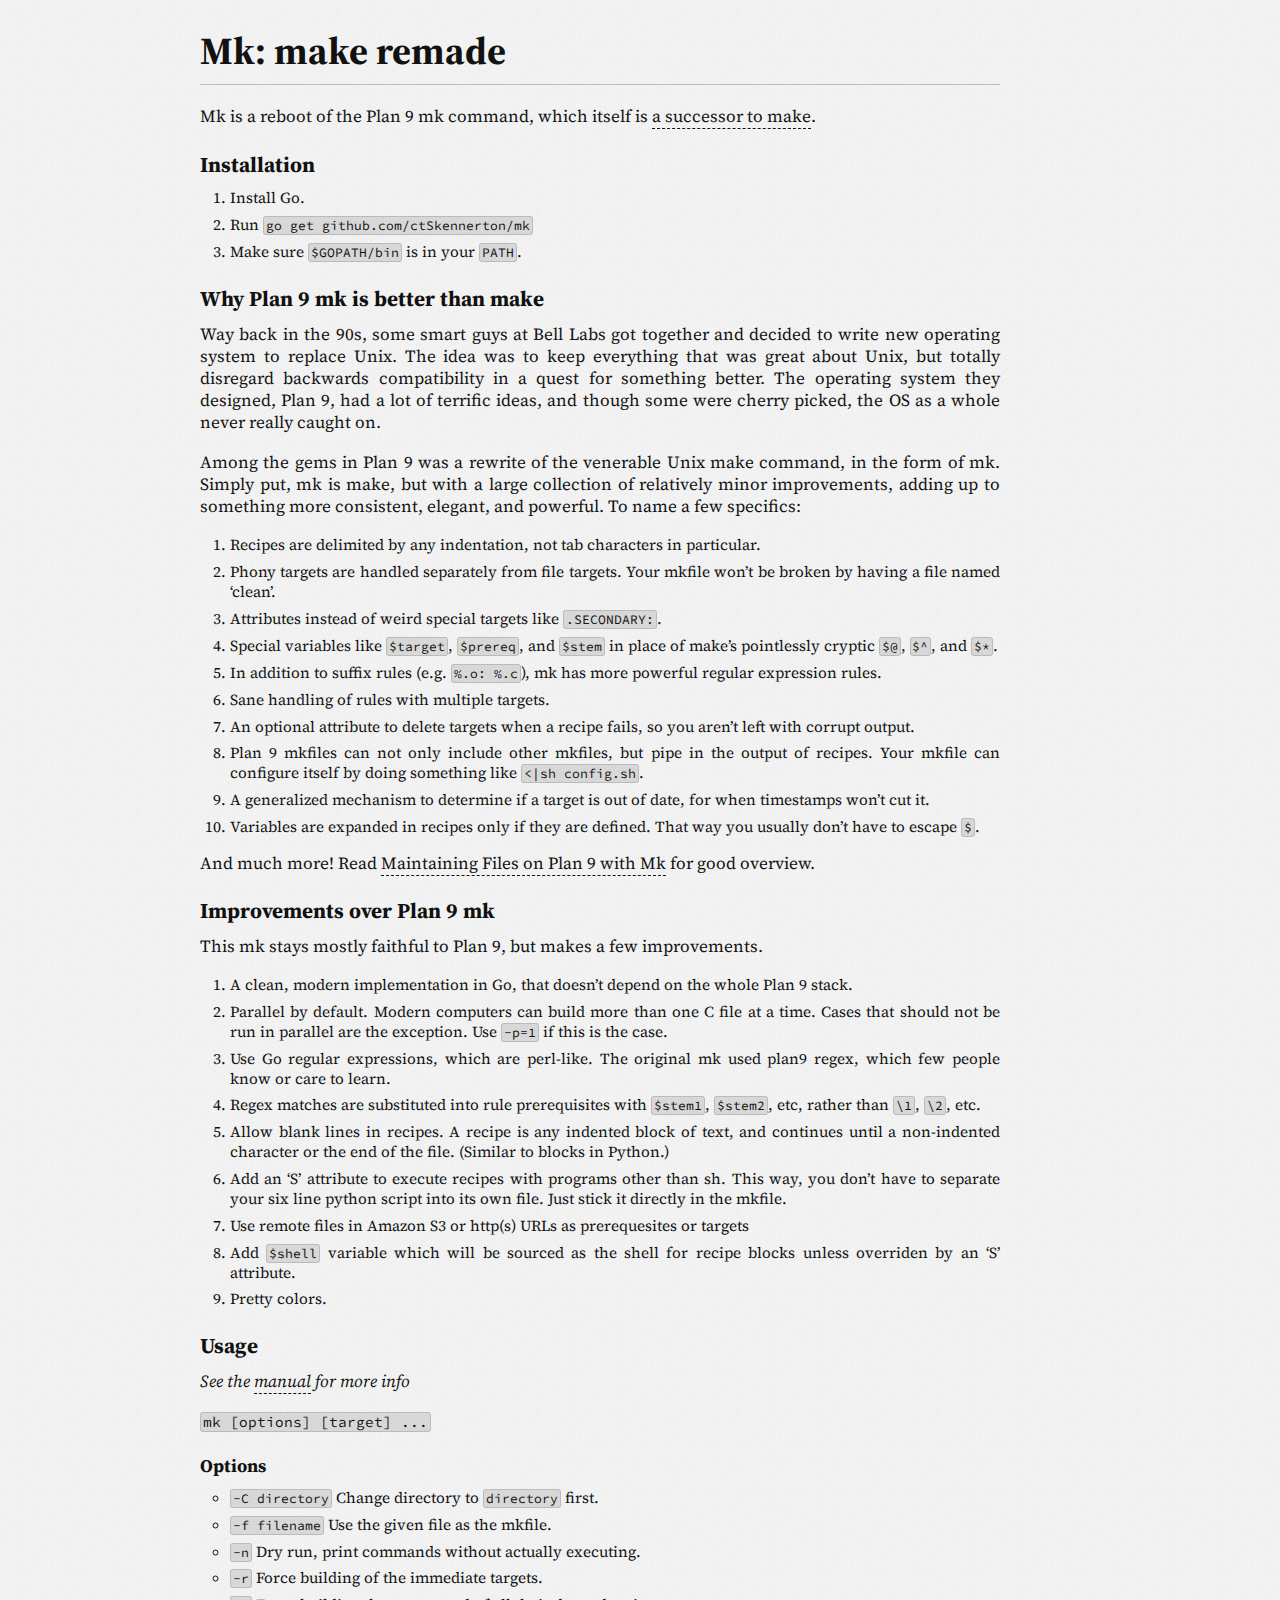
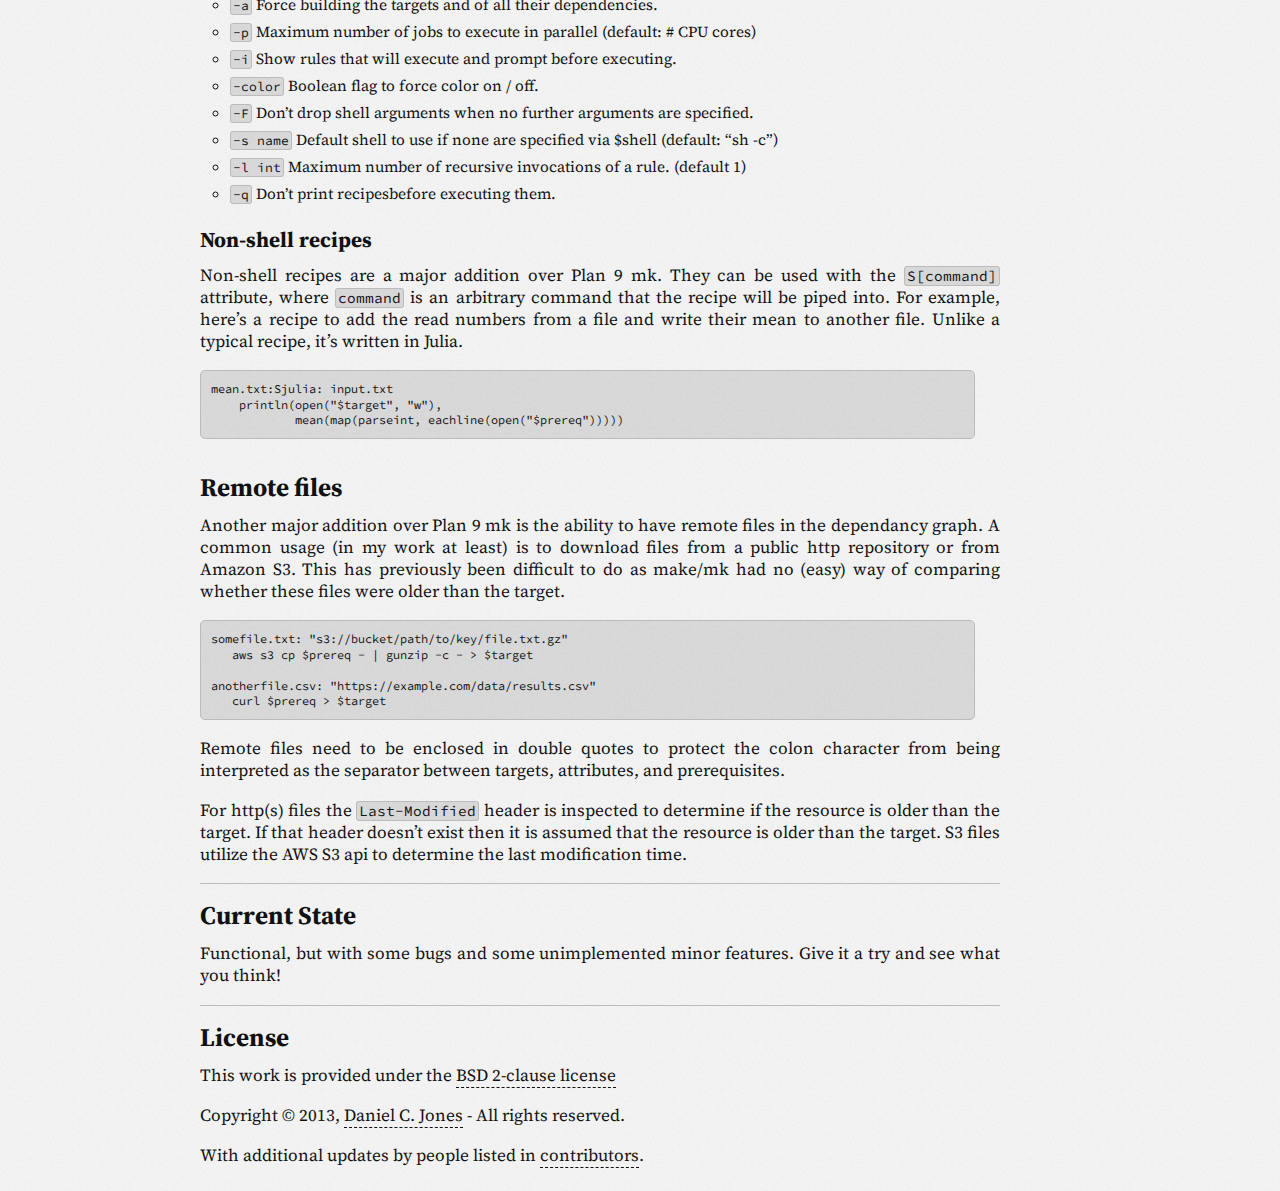
<file: index.html>
<!DOCTYPE html>
<html xmlns="http://www.w3.org/1999/xhtml" lang="" xml:lang="">
<head>
  <meta charset="utf-8" />
  <meta name="generator" content="pandoc" />
  <meta name="viewport" content="width=device-width, initial-scale=1.0, user-scalable=yes" />
  <title>Mk: make remade</title>
  <style>
    code{white-space: pre-wrap;}
    span.smallcaps{font-variant: small-caps;}
    span.underline{text-decoration: underline;}
    div.column{display: inline-block; vertical-align: top; width: 50%;}
    div.hanging-indent{margin-left: 1.5em; text-indent: -1.5em;}
    ul.task-list{list-style: none;}
    .display.math{display: block; text-align: center; margin: 0.5rem auto;}
  </style>
  <link rel="stylesheet" href="style.css" />
  <!--[if lt IE 9]>
    <script src="//cdnjs.cloudflare.com/ajax/libs/html5shiv/3.7.3/html5shiv-printshiv.min.js"></script>
  <![endif]-->
</head>
<body>
<header id="title-block-header">
<h1 class="title">Mk: make remade</h1>
</header>
<p>Mk is a reboot of the Plan 9 mk command, which itself is <a href="http://www.cs.tufts.edu/~nr/cs257/archive/andrew-hume/mk.pdf">a successor to make</a>.</p>
<h2 id="installation">Installation</h2>
<ol type="1">
<li>Install Go.</li>
<li>Run <code>go get github.com/ctSkennerton/mk</code></li>
<li>Make sure <code>$GOPATH/bin</code> is in your <code>PATH</code>.</li>
</ol>
<h2 id="why-plan-9-mk-is-better-than-make">Why Plan 9 mk is better than make</h2>
<p>Way back in the 90s, some smart guys at Bell Labs got together and decided to write new operating system to replace Unix. The idea was to keep everything that was great about Unix, but totally disregard backwards compatibility in a quest for something better. The operating system they designed, Plan 9, had a lot of terrific ideas, and though some were cherry picked, the OS as a whole never really caught on.</p>
<p>Among the gems in Plan 9 was a rewrite of the venerable Unix make command, in the form of mk. Simply put, mk is make, but with a large collection of relatively minor improvements, adding up to something more consistent, elegant, and powerful. To name a few specifics:</p>
<ol type="1">
<li>Recipes are delimited by any indentation, not tab characters in particular.</li>
<li>Phony targets are handled separately from file targets. Your mkfile won’t be broken by having a file named ‘clean’.</li>
<li>Attributes instead of weird special targets like <code>.SECONDARY:</code>.</li>
<li>Special variables like <code>$target</code>, <code>$prereq</code>, and <code>$stem</code> in place of make’s pointlessly cryptic <code>$@</code>, <code>$^</code>, and <code>$*</code>.</li>
<li>In addition to suffix rules (e.g. <code>%.o: %.c</code>), mk has more powerful regular expression rules.</li>
<li>Sane handling of rules with multiple targets.</li>
<li>An optional attribute to delete targets when a recipe fails, so you aren’t left with corrupt output.</li>
<li>Plan 9 mkfiles can not only include other mkfiles, but pipe in the output of recipes. Your mkfile can configure itself by doing something like <code>&lt;|sh config.sh</code>.</li>
<li>A generalized mechanism to determine if a target is out of date, for when timestamps won’t cut it.</li>
<li>Variables are expanded in recipes only if they are defined. That way you usually don’t have to escape <code>$</code>.</li>
</ol>
<p>And much more! Read <a href="http://doc.cat-v.org/plan_9/4th_edition/papers/mk">Maintaining Files on Plan 9 with Mk</a> for good overview.</p>
<h2 id="improvements-over-plan-9-mk">Improvements over Plan 9 mk</h2>
<p>This mk stays mostly faithful to Plan 9, but makes a few improvements.</p>
<ol type="1">
<li>A clean, modern implementation in Go, that doesn’t depend on the whole Plan 9 stack.</li>
<li>Parallel by default. Modern computers can build more than one C file at a time. Cases that should not be run in parallel are the exception. Use <code>-p=1</code> if this is the case.</li>
<li>Use Go regular expressions, which are perl-like. The original mk used plan9 regex, which few people know or care to learn.</li>
<li>Regex matches are substituted into rule prerequisites with <code>$stem1</code>, <code>$stem2</code>, etc, rather than <code>\1</code>, <code>\2</code>, etc.</li>
<li>Allow blank lines in recipes. A recipe is any indented block of text, and continues until a non-indented character or the end of the file. (Similar to blocks in Python.)</li>
<li>Add an ‘S’ attribute to execute recipes with programs other than sh. This way, you don’t have to separate your six line python script into its own file. Just stick it directly in the mkfile.</li>
<li>Use remote files in Amazon S3 or http(s) URLs as prerequesites or targets</li>
<li>Add <code>$shell</code> variable which will be sourced as the shell for recipe blocks unless overriden by an ‘S’ attribute.</li>
<li>Pretty colors.</li>
</ol>
<h2 id="usage">Usage</h2>
<p><em>See the <a href="manual.html">manual</a> for more info</em></p>
<p><code>mk [options] [target] ...</code></p>
<h3 id="options">Options</h3>
<ul>
<li><code>-C directory</code> Change directory to <code>directory</code> first.</li>
<li><code>-f filename</code> Use the given file as the mkfile.</li>
<li><code>-n</code> Dry run, print commands without actually executing.</li>
<li><code>-r</code> Force building of the immediate targets.</li>
<li><code>-a</code> Force building the targets and of all their dependencies.</li>
<li><code>-p</code> Maximum number of jobs to execute in parallel (default: # CPU cores)</li>
<li><code>-i</code> Show rules that will execute and prompt before executing.</li>
<li><code>-color</code> Boolean flag to force color on / off.</li>
<li><code>-F</code> Don’t drop shell arguments when no further arguments are specified.</li>
<li><code>-s name</code> Default shell to use if none are specified via $shell (default: “sh -c”)</li>
<li><code>-l int</code> Maximum number of recursive invocations of a rule. (default 1)</li>
<li><code>-q</code> Don’t print recipesbefore executing them.</li>
</ul>
<h2 id="non-shell-recipes">Non-shell recipes</h2>
<p>Non-shell recipes are a major addition over Plan 9 mk. They can be used with the <code>S[command]</code> attribute, where <code>command</code> is an arbitrary command that the recipe will be piped into. For example, here’s a recipe to add the read numbers from a file and write their mean to another file. Unlike a typical recipe, it’s written in Julia.</p>
<pre class="make"><code>mean.txt:Sjulia: input.txt
    println(open(&quot;$target&quot;, &quot;w&quot;),
            mean(map(parseint, eachline(open(&quot;$prereq&quot;)))))</code></pre>
<h1 id="remote-files">Remote files</h1>
<p>Another major addition over Plan 9 mk is the ability to have remote files in the dependancy graph. A common usage (in my work at least) is to download files from a public http repository or from Amazon S3. This has previously been difficult to do as make/mk had no (easy) way of comparing whether these files were older than the target.</p>
<pre class="make"><code>somefile.txt: &quot;s3://bucket/path/to/key/file.txt.gz&quot;
   aws s3 cp $prereq - | gunzip -c - &gt; $target

anotherfile.csv: &quot;https://example.com/data/results.csv&quot;
   curl $prereq &gt; $target</code></pre>
<p>Remote files need to be enclosed in double quotes to protect the colon character from being interpreted as the separator between targets, attributes, and prerequisites.</p>
<p>For http(s) files the <code>Last-Modified</code> header is inspected to determine if the resource is older than the target. If that header doesn’t exist then it is assumed that the resource is older than the target. S3 files utilize the AWS S3 api to determine the last modification time.</p>
<h1 id="current-state">Current State</h1>
<p>Functional, but with some bugs and some unimplemented minor features. Give it a try and see what you think!</p>
<h1 id="license">License</h1>
<p>This work is provided under the <a href="license.html">BSD 2-clause license</a></p>
<p>Copyright © 2013, <a href="https://github.com/dcjones">Daniel C. Jones</a> - All rights reserved.</p>
<p>With additional updates by people listed in <a href="contributors.html">contributors</a>.</p>
</body>
</html>
</file>
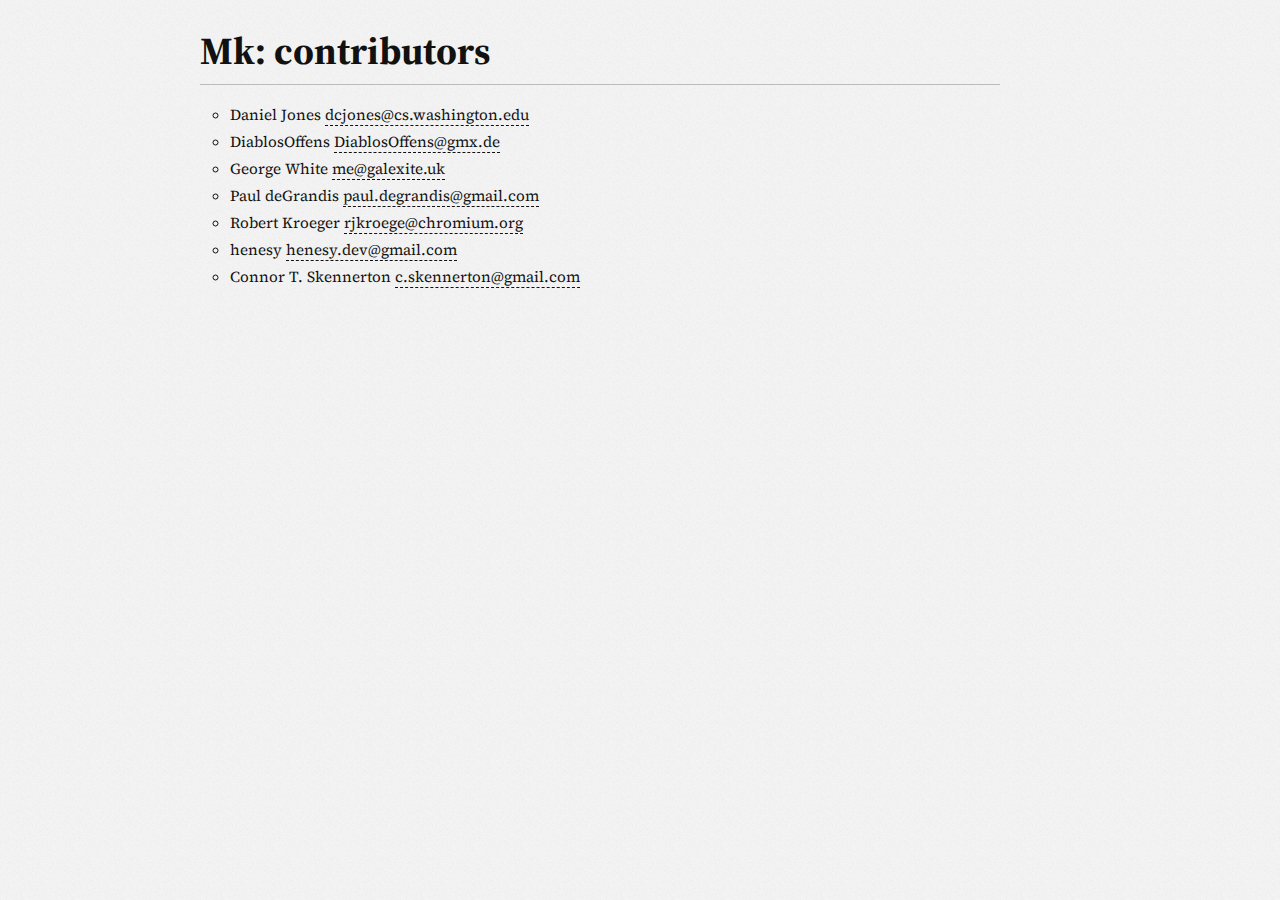
<file: contributors.html>
<!DOCTYPE html>
<html xmlns="http://www.w3.org/1999/xhtml" lang="" xml:lang="">
<head>
  <meta charset="utf-8" />
  <meta name="generator" content="pandoc" />
  <meta name="viewport" content="width=device-width, initial-scale=1.0, user-scalable=yes" />
  <title>Mk: contributors</title>
  <style>
    code{white-space: pre-wrap;}
    span.smallcaps{font-variant: small-caps;}
    span.underline{text-decoration: underline;}
    div.column{display: inline-block; vertical-align: top; width: 50%;}
    div.hanging-indent{margin-left: 1.5em; text-indent: -1.5em;}
    ul.task-list{list-style: none;}
    .display.math{display: block; text-align: center; margin: 0.5rem auto;}
  </style>
  <link rel="stylesheet" href="style.css" />
  <!--[if lt IE 9]>
    <script src="//cdnjs.cloudflare.com/ajax/libs/html5shiv/3.7.3/html5shiv-printshiv.min.js"></script>
  <![endif]-->
</head>
<body>
<header id="title-block-header">
<h1 class="title">Mk: contributors</h1>
</header>
<ul>
<li>Daniel Jones <a href="mailto:dcjones@cs.washington.edu" class="email">dcjones@cs.washington.edu</a></li>
<li>DiablosOffens <a href="mailto:DiablosOffens@gmx.de" class="email">DiablosOffens@gmx.de</a></li>
<li>George White <a href="mailto:me@galexite.uk" class="email">me@galexite.uk</a></li>
<li>Paul deGrandis <a href="mailto:paul.degrandis@gmail.com" class="email">paul.degrandis@gmail.com</a></li>
<li>Robert Kroeger <a href="mailto:rjkroege@chromium.org" class="email">rjkroege@chromium.org</a></li>
<li>henesy <a href="mailto:henesy.dev@gmail.com" class="email">henesy.dev@gmail.com</a></li>
<li>Connor T. Skennerton <a href="mailto:c.skennerton@gmail.com" class="email">c.skennerton@gmail.com</a></li>
</ul>
</body>
</html>
</file>
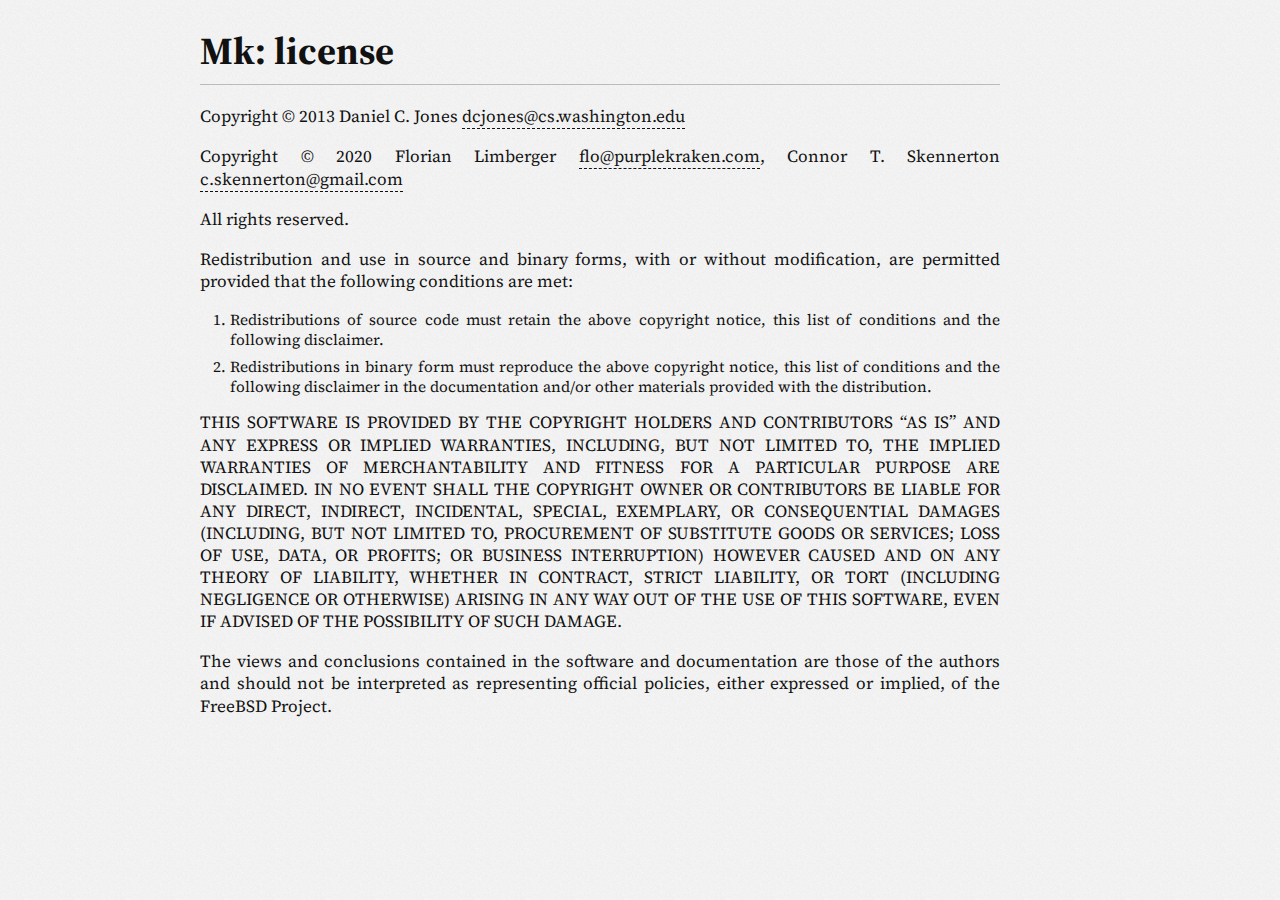
<file: license.html>
<!DOCTYPE html>
<html xmlns="http://www.w3.org/1999/xhtml" lang="" xml:lang="">
<head>
  <meta charset="utf-8" />
  <meta name="generator" content="pandoc" />
  <meta name="viewport" content="width=device-width, initial-scale=1.0, user-scalable=yes" />
  <title>Mk: license</title>
  <style>
    code{white-space: pre-wrap;}
    span.smallcaps{font-variant: small-caps;}
    span.underline{text-decoration: underline;}
    div.column{display: inline-block; vertical-align: top; width: 50%;}
    div.hanging-indent{margin-left: 1.5em; text-indent: -1.5em;}
    ul.task-list{list-style: none;}
    .display.math{display: block; text-align: center; margin: 0.5rem auto;}
  </style>
  <link rel="stylesheet" href="style.css" />
  <!--[if lt IE 9]>
    <script src="//cdnjs.cloudflare.com/ajax/libs/html5shiv/3.7.3/html5shiv-printshiv.min.js"></script>
  <![endif]-->
</head>
<body>
<header id="title-block-header">
<h1 class="title">Mk: license</h1>
</header>
<p>Copyright © 2013 Daniel C. Jones <a href="mailto:dcjones@cs.washington.edu" class="email">dcjones@cs.washington.edu</a></p>
<p>Copyright © 2020 Florian Limberger <a href="mailto:flo@purplekraken.com" class="email">flo@purplekraken.com</a>, Connor T. Skennerton <a href="mailto:c.skennerton@gmail.com" class="email">c.skennerton@gmail.com</a></p>
<p>All rights reserved.</p>
<p>Redistribution and use in source and binary forms, with or without modification, are permitted provided that the following conditions are met:</p>
<ol type="1">
<li>Redistributions of source code must retain the above copyright notice, this list of conditions and the following disclaimer.</li>
<li>Redistributions in binary form must reproduce the above copyright notice, this list of conditions and the following disclaimer in the documentation and/or other materials provided with the distribution.</li>
</ol>
<p>THIS SOFTWARE IS PROVIDED BY THE COPYRIGHT HOLDERS AND CONTRIBUTORS “AS IS” AND ANY EXPRESS OR IMPLIED WARRANTIES, INCLUDING, BUT NOT LIMITED TO, THE IMPLIED WARRANTIES OF MERCHANTABILITY AND FITNESS FOR A PARTICULAR PURPOSE ARE DISCLAIMED. IN NO EVENT SHALL THE COPYRIGHT OWNER OR CONTRIBUTORS BE LIABLE FOR ANY DIRECT, INDIRECT, INCIDENTAL, SPECIAL, EXEMPLARY, OR CONSEQUENTIAL DAMAGES (INCLUDING, BUT NOT LIMITED TO, PROCUREMENT OF SUBSTITUTE GOODS OR SERVICES; LOSS OF USE, DATA, OR PROFITS; OR BUSINESS INTERRUPTION) HOWEVER CAUSED AND ON ANY THEORY OF LIABILITY, WHETHER IN CONTRACT, STRICT LIABILITY, OR TORT (INCLUDING NEGLIGENCE OR OTHERWISE) ARISING IN ANY WAY OUT OF THE USE OF THIS SOFTWARE, EVEN IF ADVISED OF THE POSSIBILITY OF SUCH DAMAGE.</p>
<p>The views and conclusions contained in the software and documentation are those of the authors and should not be interpreted as representing official policies, either expressed or implied, of the FreeBSD Project.</p>
</body>
</html>
</file>
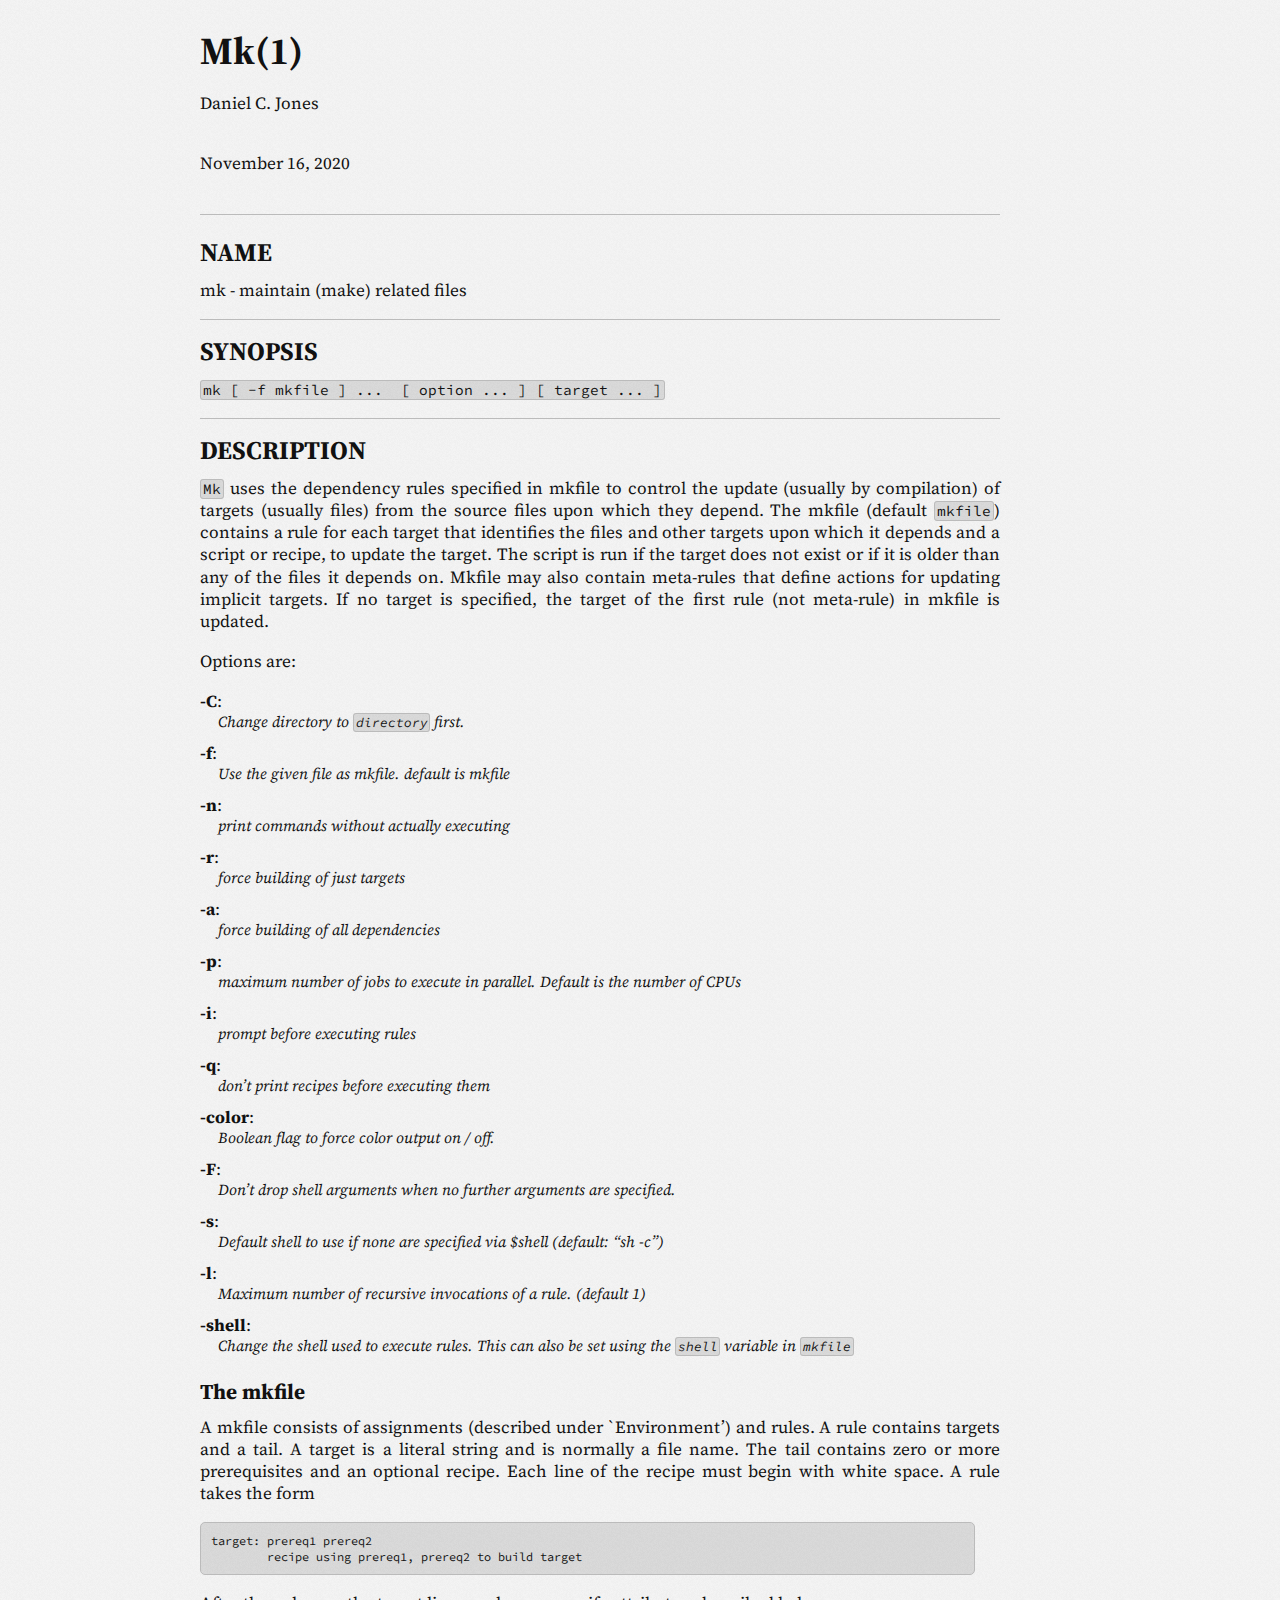
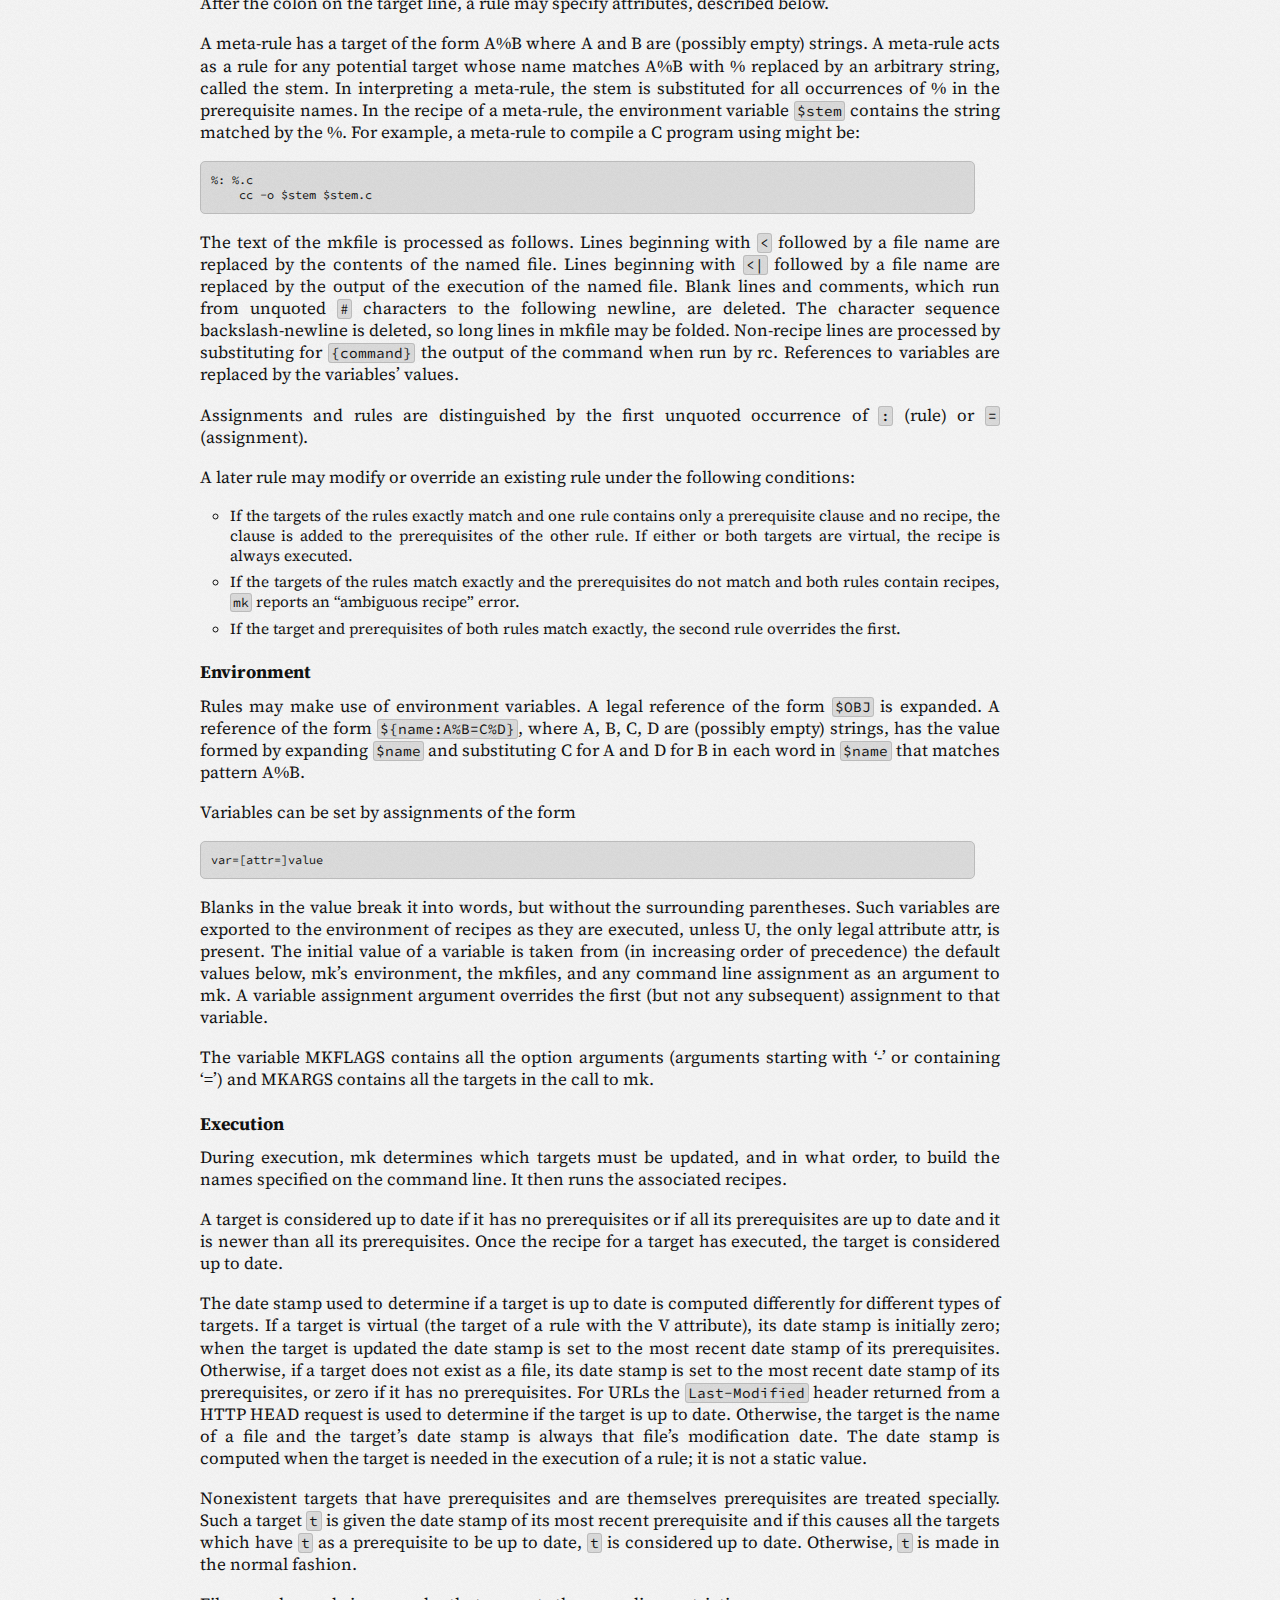
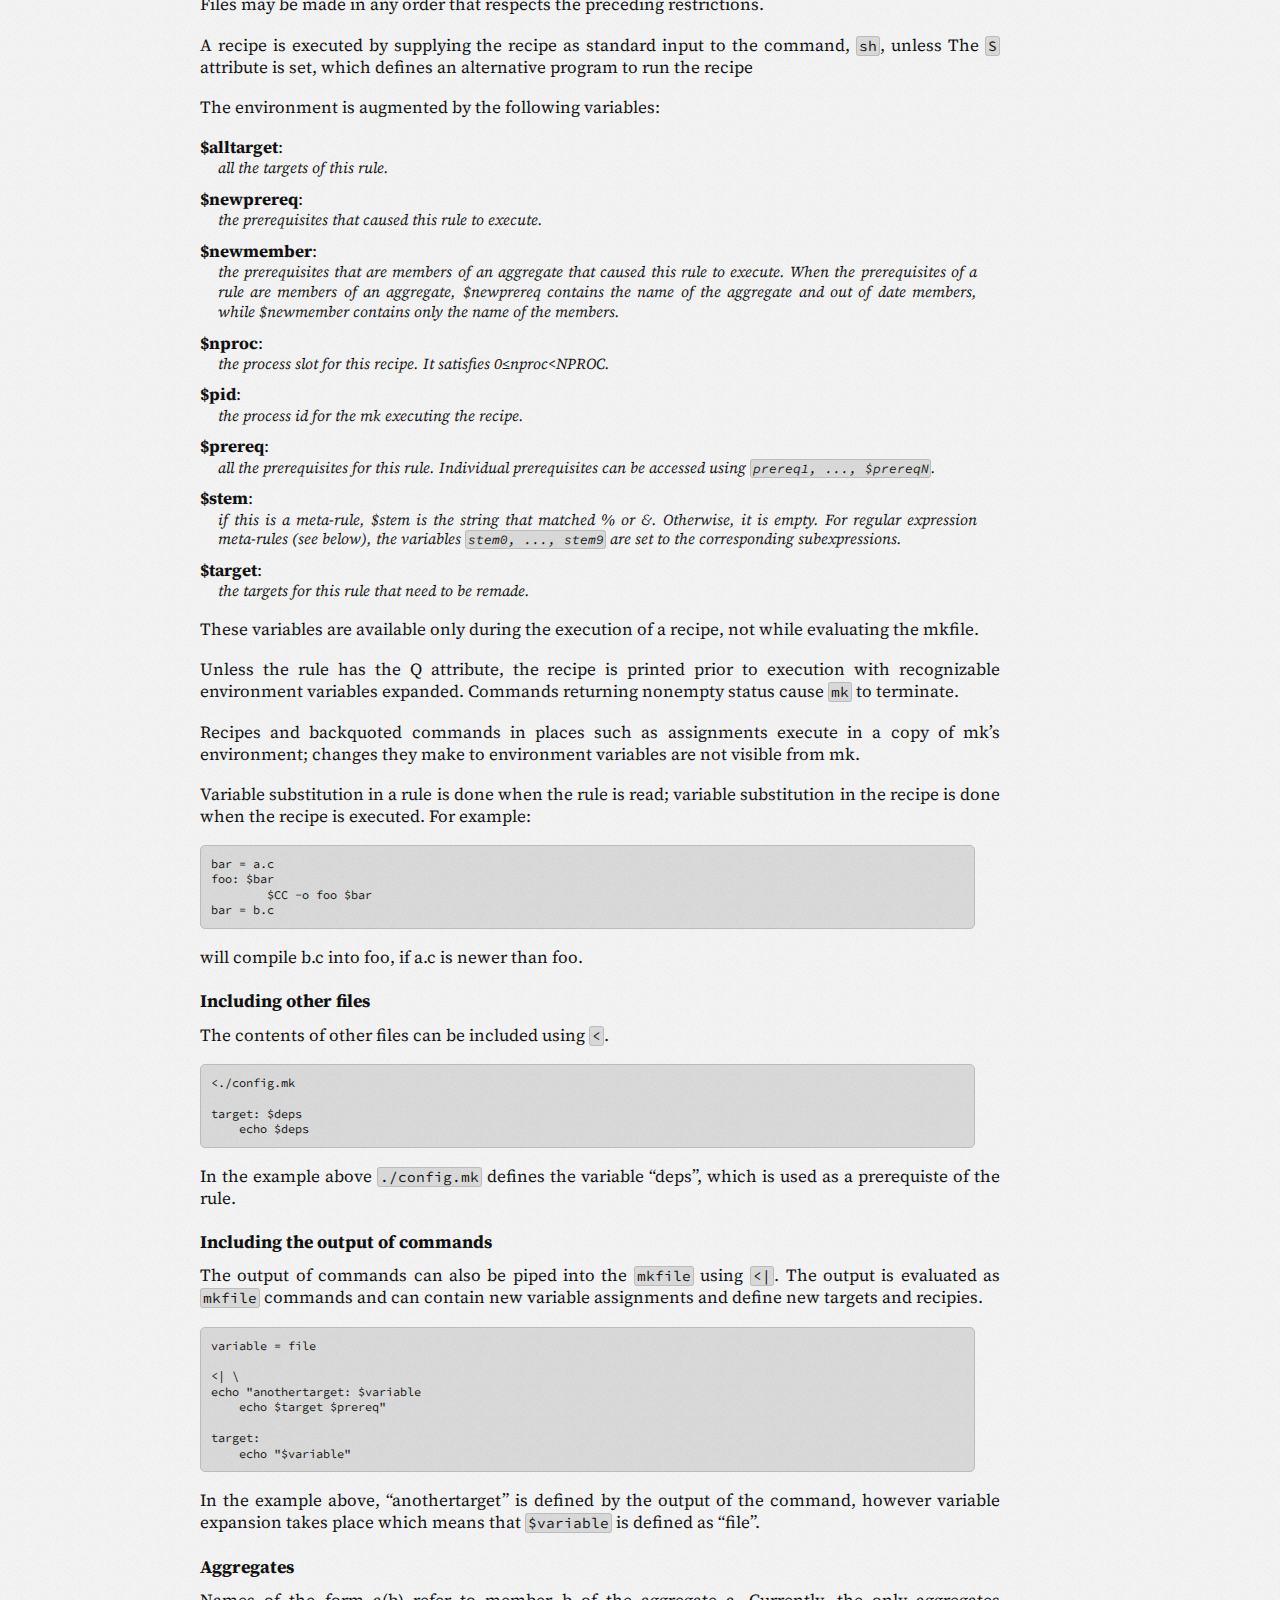
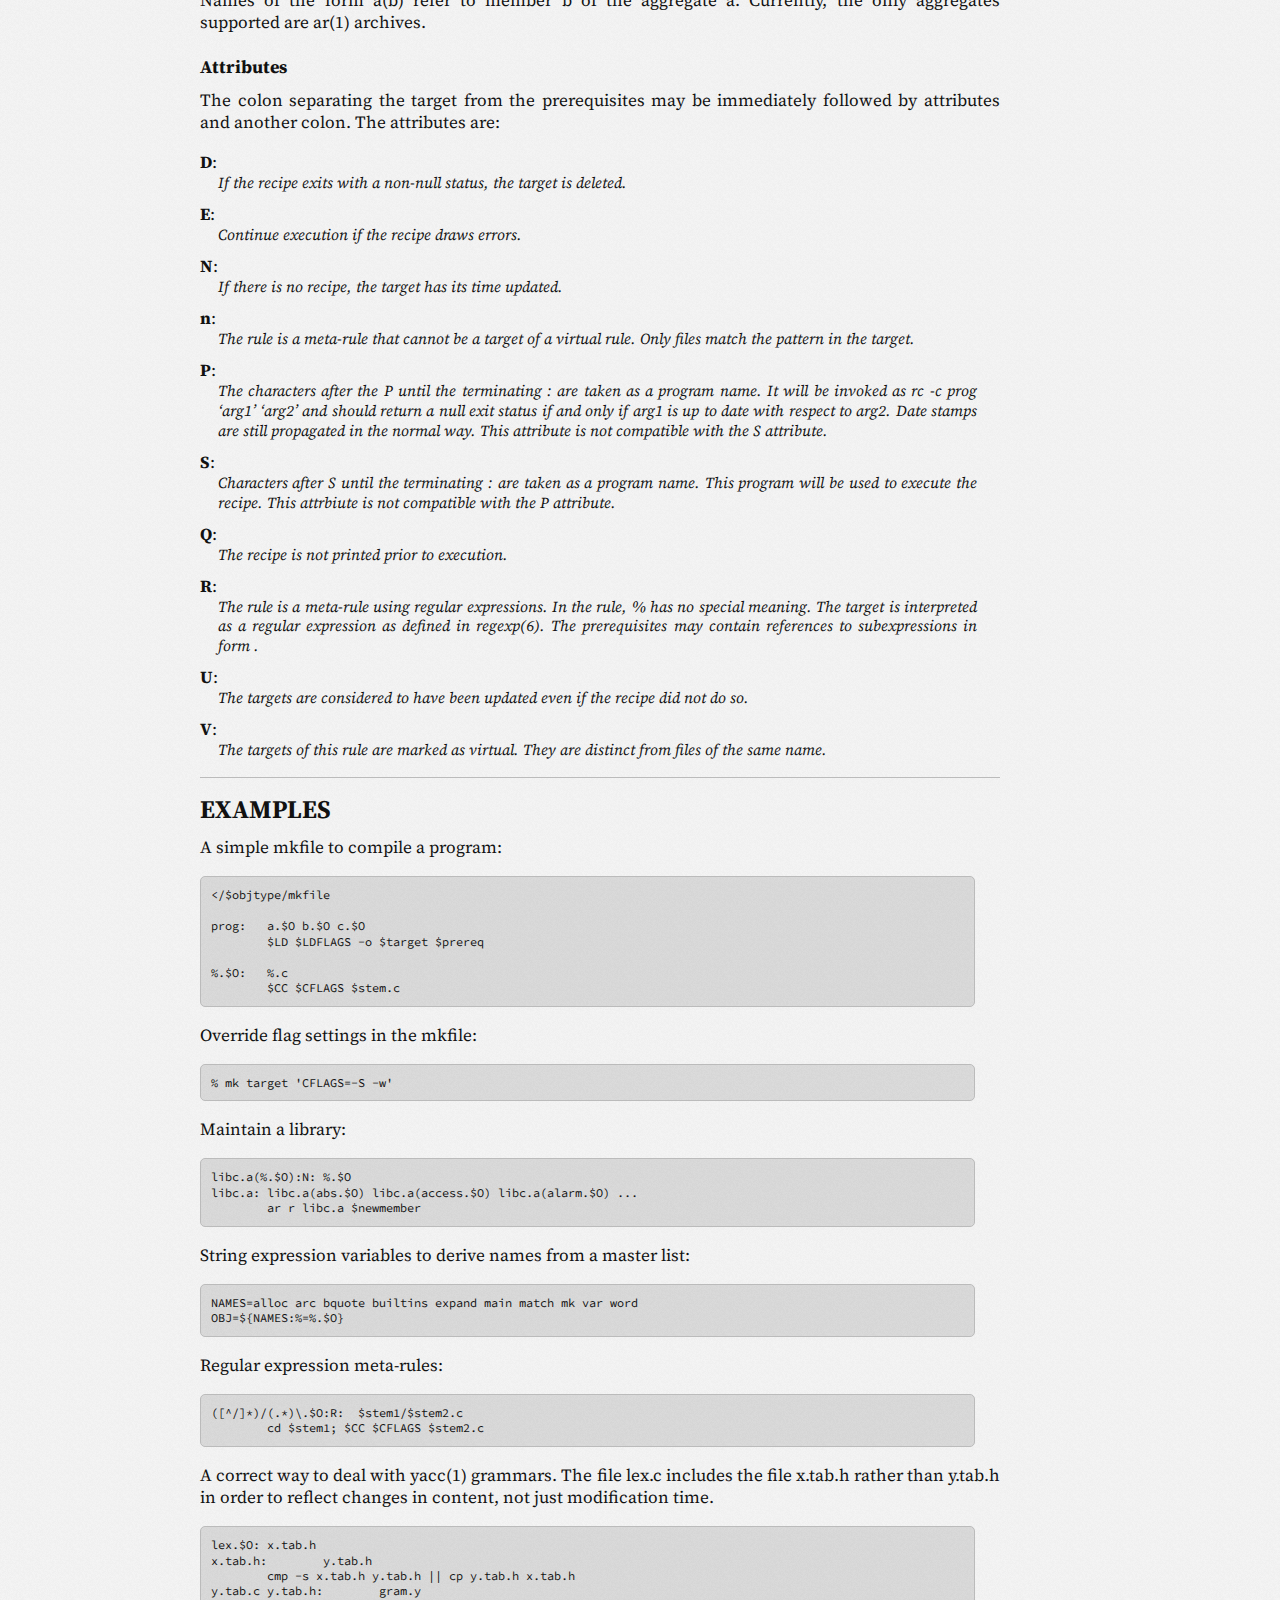
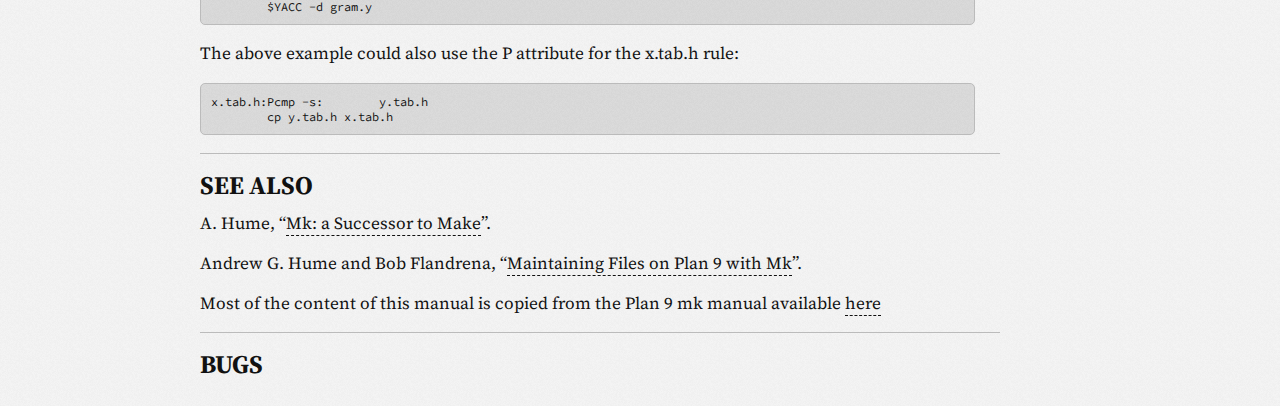
<file: manual.html>
<!DOCTYPE html>
<html xmlns="http://www.w3.org/1999/xhtml" lang="" xml:lang="">
<head>
  <meta charset="utf-8" />
  <meta name="generator" content="pandoc" />
  <meta name="viewport" content="width=device-width, initial-scale=1.0, user-scalable=yes" />
  <meta name="author" content="Daniel C. Jones" />
  <meta name="dcterms.date" content="2020-11-16" />
  <title>Mk(1)</title>
  <style>
    code{white-space: pre-wrap;}
    span.smallcaps{font-variant: small-caps;}
    span.underline{text-decoration: underline;}
    div.column{display: inline-block; vertical-align: top; width: 50%;}
    div.hanging-indent{margin-left: 1.5em; text-indent: -1.5em;}
    ul.task-list{list-style: none;}
    .display.math{display: block; text-align: center; margin: 0.5rem auto;}
  </style>
  <link rel="stylesheet" href="style.css" />
  <!--[if lt IE 9]>
    <script src="//cdnjs.cloudflare.com/ajax/libs/html5shiv/3.7.3/html5shiv-printshiv.min.js"></script>
  <![endif]-->
</head>
<body>
<header id="title-block-header">
<h1 class="title">Mk(1)</h1>
<p class="author">Daniel C. Jones</p>
<p class="date">November 16, 2020</p>
</header>
<h1 id="name">NAME</h1>
<p>mk - maintain (make) related files</p>
<h1 id="synopsis">SYNOPSIS</h1>
<p><code>mk [ -f mkfile ] ...  [ option ... ] [ target ... ]</code></p>
<h1 id="description">DESCRIPTION</h1>
<p><code>Mk</code> uses the dependency rules specified in mkfile to control the update (usually by compilation) of targets (usually files) from the source files upon which they depend. The mkfile (default <code>mkfile</code>) contains a rule for each target that identifies the files and other targets upon which it depends and a script or recipe, to update the target. The script is run if the target does not exist or if it is older than any of the files it depends on. Mkfile may also contain meta-rules that define actions for updating implicit targets. If no target is specified, the target of the first rule (not meta-rule) in mkfile is updated.</p>
<p>Options are:</p>
<dl>
<dt>-C</dt>
<dd>Change directory to <code>directory</code> first.
</dd>
<dt>-f</dt>
<dd>Use the given file as mkfile. default is <em>mkfile</em>
</dd>
<dt>-n</dt>
<dd>print commands without actually executing
</dd>
<dt>-r</dt>
<dd>force building of just targets
</dd>
<dt>-a</dt>
<dd>force building of all dependencies
</dd>
<dt>-p</dt>
<dd>maximum number of jobs to execute in parallel. Default is the number of CPUs
</dd>
<dt>-i</dt>
<dd>prompt before executing rules
</dd>
<dt>-q</dt>
<dd>don’t print recipes before executing them
</dd>
<dt>-color</dt>
<dd>Boolean flag to force color output on / off.
</dd>
<dt>-F</dt>
<dd>Don’t drop shell arguments when no further arguments are specified.
</dd>
<dt>-s</dt>
<dd>Default shell to use if none are specified via $shell (default: “sh -c”)
</dd>
<dt>-l</dt>
<dd>Maximum number of recursive invocations of a rule. (default 1)
</dd>
<dt>-shell</dt>
<dd>Change the shell used to execute rules. This can also be set using the <code>shell</code> variable in <code>mkfile</code>
</dd>
</dl>
<h2 id="the-mkfile">The mkfile</h2>
<p>A mkfile consists of assignments (described under `Environment’) and rules. A rule contains targets and a tail. A target is a literal string and is normally a file name. The tail contains zero or more prerequisites and an optional recipe. Each line of the recipe must begin with white space. A rule takes the form</p>
<pre><code>target: prereq1 prereq2
        recipe using prereq1, prereq2 to build target</code></pre>
<p>After the colon on the target line, a rule may specify attributes, described below.</p>
<p>A meta-rule has a target of the form A%B where A and B are (possibly empty) strings. A meta-rule acts as a rule for any potential target whose name matches A%B with % replaced by an arbitrary string, called the stem. In interpreting a meta-rule, the stem is substituted for all occurrences of % in the prerequisite names. In the recipe of a meta-rule, the environment variable <code>$stem</code> contains the string matched by the %. For example, a meta-rule to compile a C program using might be:</p>
<pre><code>%: %.c
    cc -o $stem $stem.c</code></pre>
<p>The text of the mkfile is processed as follows. Lines beginning with <code>&lt;</code> followed by a file name are replaced by the contents of the named file. Lines beginning with <code>&lt;|</code> followed by a file name are replaced by the output of the execution of the named file. Blank lines and comments, which run from unquoted <code>#</code> characters to the following newline, are deleted. The character sequence backslash-newline is deleted, so long lines in mkfile may be folded. Non-recipe lines are processed by substituting for <code>{command}</code> the output of the command when run by rc. References to variables are replaced by the variables’ values.</p>
<p>Assignments and rules are distinguished by the first unquoted occurrence of <code>:</code> (rule) or <code>=</code> (assignment).</p>
<p>A later rule may modify or override an existing rule under the following conditions:</p>
<ul>
<li>If the targets of the rules exactly match and one rule contains only a prerequisite clause and no recipe, the clause is added to the prerequisites of the other rule. If either or both targets are virtual, the recipe is always executed.</li>
<li>If the targets of the rules match exactly and the prerequisites do not match and both rules contain recipes, <code>mk</code> reports an “ambiguous recipe” error.</li>
<li>If the target and prerequisites of both rules match exactly, the second rule overrides the first.</li>
</ul>
<h3 id="environment">Environment</h3>
<p>Rules may make use of environment variables. A legal reference of the form <code>$OBJ</code> is expanded. A reference of the form <code>${name:A%B=C%D}</code>, where A, B, C, D are (possibly empty) strings, has the value formed by expanding <code>$name</code> and substituting C for A and D for B in each word in <code>$name</code> that matches pattern A%B.</p>
<p>Variables can be set by assignments of the form</p>
<pre><code>var=[attr=]value</code></pre>
<p>Blanks in the value break it into words, but without the surrounding parentheses. Such variables are exported to the environment of recipes as they are executed, unless U, the only legal attribute attr, is present. The initial value of a variable is taken from (in increasing order of precedence) the default values below, mk’s environment, the mkfiles, and any command line assignment as an argument to mk. A variable assignment argument overrides the first (but not any subsequent) assignment to that variable.</p>
<p>The variable MKFLAGS contains all the option arguments (arguments starting with ‘-’ or containing ‘=’) and MKARGS contains all the targets in the call to mk.</p>
<h3 id="execution">Execution</h3>
<p>During execution, mk determines which targets must be updated, and in what order, to build the names specified on the command line. It then runs the associated recipes.</p>
<p>A target is considered up to date if it has no prerequisites or if all its prerequisites are up to date and it is newer than all its prerequisites. Once the recipe for a target has executed, the target is considered up to date.</p>
<p>The date stamp used to determine if a target is up to date is computed differently for different types of targets. If a target is virtual (the target of a rule with the V attribute), its date stamp is initially zero; when the target is updated the date stamp is set to the most recent date stamp of its prerequisites. Otherwise, if a target does not exist as a file, its date stamp is set to the most recent date stamp of its prerequisites, or zero if it has no prerequisites. For URLs the <code>Last-Modified</code> header returned from a HTTP HEAD request is used to determine if the target is up to date. Otherwise, the target is the name of a file and the target’s date stamp is always that file’s modification date. The date stamp is computed when the target is needed in the execution of a rule; it is not a static value.</p>
<p>Nonexistent targets that have prerequisites and are themselves prerequisites are treated specially. Such a target <code>t</code> is given the date stamp of its most recent prerequisite and if this causes all the targets which have <code>t</code> as a prerequisite to be up to date, <code>t</code> is considered up to date. Otherwise, <code>t</code> is made in the normal fashion.</p>
<p>Files may be made in any order that respects the preceding restrictions.</p>
<p>A recipe is executed by supplying the recipe as standard input to the command, <code>sh</code>, unless The <code>S</code> attribute is set, which defines an alternative program to run the recipe</p>
<p>The environment is augmented by the following variables:</p>
<dl>
<dt>$alltarget</dt>
<dd>all the targets of this rule.
</dd>
<dt>$newprereq</dt>
<dd>the prerequisites that caused this rule to execute.
</dd>
<dt>$newmember</dt>
<dd>the prerequisites that are members of an aggregate that caused this rule to execute. When the prerequisites of a rule are members of an aggregate, $newprereq contains the name of the aggregate and out of date members, while $newmember contains only the name of the members.
</dd>
<dt>$nproc</dt>
<dd>the process slot for this recipe. It satisfies 0≤<span class="math inline"><em>n</em><em>p</em><em>r</em><em>o</em><em>c</em>&lt;</span>NPROC.
</dd>
<dt>$pid</dt>
<dd>the process id for the mk executing the recipe.
</dd>
<dt>$prereq</dt>
<dd>all the prerequisites for this rule. Individual prerequisites can be accessed using <code>prereq1, ..., $prereqN</code>.
</dd>
<dt>$stem</dt>
<dd>if this is a meta-rule, $stem is the string that matched % or &amp;. Otherwise, it is empty. For regular expression meta-rules (see below), the variables <code>stem0, ..., stem9</code> are set to the corresponding subexpressions.
</dd>
<dt>$target</dt>
<dd>the targets for this rule that need to be remade.
</dd>
</dl>
<p>These variables are available only during the execution of a recipe, not while evaluating the mkfile.</p>
<p>Unless the rule has the Q attribute, the recipe is printed prior to execution with recognizable environment variables expanded. Commands returning nonempty status cause <code>mk</code> to terminate.</p>
<p>Recipes and backquoted commands in places such as assignments execute in a copy of mk’s environment; changes they make to environment variables are not visible from mk.</p>
<p>Variable substitution in a rule is done when the rule is read; variable substitution in the recipe is done when the recipe is executed. For example:</p>
<pre><code>bar = a.c
foo: $bar
        $CC -o foo $bar
bar = b.c</code></pre>
<p>will compile b.c into foo, if a.c is newer than foo.</p>
<h3 id="including-other-files">Including other files</h3>
<p>The contents of other files can be included using <code>&lt;</code>.</p>
<pre><code>&lt;./config.mk

target: $deps
    echo $deps</code></pre>
<p>In the example above <code>./config.mk</code> defines the variable “deps”, which is used as a prerequiste of the rule.</p>
<h3 id="including-the-output-of-commands">Including the output of commands</h3>
<p>The output of commands can also be piped into the <code>mkfile</code> using <code>&lt;|</code>. The output is evaluated as <code>mkfile</code> commands and can contain new variable assignments and define new targets and recipies.</p>
<pre><code>variable = file

&lt;| \
echo &quot;anothertarget: $variable
    echo $target $prereq&quot;
    
target:
    echo &quot;$variable&quot;</code></pre>
<p>In the example above, “anothertarget” is defined by the output of the command, however variable expansion takes place which means that <code>$variable</code> is defined as “file”.</p>
<h3 id="aggregates">Aggregates</h3>
<p>Names of the form a(b) refer to member b of the aggregate a. Currently, the only aggregates supported are ar(1) archives.</p>
<h3 id="attributes">Attributes</h3>
<p>The colon separating the target from the prerequisites may be immediately followed by attributes and another colon. The attributes are:</p>
<dl>
<dt>D</dt>
<dd>If the recipe exits with a non-null status, the target is deleted.
</dd>
<dt>E</dt>
<dd>Continue execution if the recipe draws errors.
</dd>
<dt>N</dt>
<dd>If there is no recipe, the target has its time updated.
</dd>
<dt>n</dt>
<dd>The rule is a meta-rule that cannot be a target of a virtual rule. Only files match the pattern in the target.
</dd>
<dt>P</dt>
<dd>The characters after the P until the terminating : are taken as a program name. It will be invoked as rc -c prog ‘arg1’ ‘arg2’ and should return a null exit status if and only if arg1 is up to date with respect to arg2. Date stamps are still propagated in the normal way. This attribute is not compatible with the S attribute.
</dd>
<dt>S</dt>
<dd>Characters after S until the terminating : are taken as a program name. This program will be used to execute the recipe. This attrbiute is not compatible with the P attribute.
</dd>
<dt>Q</dt>
<dd>The recipe is not printed prior to execution.
</dd>
<dt>R</dt>
<dd>The rule is a meta-rule using regular expressions. In the rule, % has no special meaning. The target is interpreted as a regular expression as defined in regexp(6). The prerequisites may contain references to subexpressions in form .
</dd>
<dt>U</dt>
<dd>The targets are considered to have been updated even if the recipe did not do so.
</dd>
<dt>V</dt>
<dd>The targets of this rule are marked as virtual. They are distinct from files of the same name.
</dd>
</dl>
<h1 id="examples">EXAMPLES</h1>
<p>A simple mkfile to compile a program:</p>
<pre><code>&lt;/$objtype/mkfile

prog:   a.$O b.$O c.$O
        $LD $LDFLAGS -o $target $prereq

%.$O:   %.c
        $CC $CFLAGS $stem.c</code></pre>
<p>Override flag settings in the mkfile:</p>
<pre><code>% mk target &#39;CFLAGS=-S -w&#39;</code></pre>
<p>Maintain a library:</p>
<pre><code>libc.a(%.$O):N: %.$O
libc.a: libc.a(abs.$O) libc.a(access.$O) libc.a(alarm.$O) ...
        ar r libc.a $newmember</code></pre>
<p>String expression variables to derive names from a master list:</p>
<pre><code>NAMES=alloc arc bquote builtins expand main match mk var word
OBJ=${NAMES:%=%.$O}</code></pre>
<p>Regular expression meta-rules:</p>
<pre><code>([^/]*)/(.*)\.$O:R:  $stem1/$stem2.c
        cd $stem1; $CC $CFLAGS $stem2.c</code></pre>
<p>A correct way to deal with yacc(1) grammars. The file lex.c includes the file x.tab.h rather than y.tab.h in order to reflect changes in content, not just modification time.</p>
<pre><code>lex.$O: x.tab.h
x.tab.h:        y.tab.h
        cmp -s x.tab.h y.tab.h || cp y.tab.h x.tab.h
y.tab.c y.tab.h:        gram.y
        $YACC -d gram.y</code></pre>
<p>The above example could also use the P attribute for the x.tab.h rule:</p>
<pre><code>x.tab.h:Pcmp -s:        y.tab.h
        cp y.tab.h x.tab.h</code></pre>
<h1 id="see-also">SEE ALSO</h1>
<p>A. Hume, “<a href="http://doc.cat-v.org/bell_labs/mk/mk.pdf">Mk: a Successor to Make</a>”.</p>
<p>Andrew G. Hume and Bob Flandrena, “<a href="http://doc.cat-v.org/plan_9/4th_edition/papers/mk">Maintaining Files on Plan 9 with Mk</a>”.</p>
<p>Most of the content of this manual is copied from the Plan 9 mk manual available <a href="http://man.cat-v.org/plan_9/1/mk">here</a></p>
<h1 id="bugs">BUGS</h1>
</body>
</html>
</file>
<file: style.css>
@import url('https://fonts.googleapis.com/css2?family=Source+Serif+Pro:ital,wght@0,300;0,400;0,600;1,400;1,600&display=swap');
@import url(//fonts.googleapis.com/css?family=Source+Code+Pro:400,400italic,700,700italic);
/* normalize.css v3.0.0 | MIT License | git.io/normalize */
html{
   font-family:sans-serif;-ms-text-size-adjust:100%;-webkit-text-size-adjust:100%
}   

body{
   margin:0
}   

article,aside,details,figcaption,figure,footer,header,hgroup,main,nav,section,summary{
   display:block
}   

audio,canvas,progress,video{
   display:inline-block;vertical-align:baseline
}   

audio:not([controls]){
   display:none;height:0

}      
[hidden],template{
   display:none
}   
a{
   background:transparent
}   
a:active,a:hover{
   
   outline:0
}   
abbr[title]{
   border-bottom:1px dotted
}   
b,strong{
   font-weight:bold
}   
dfn{
   font-style:italic
}   
h1{
   font-size:2em;margin:0.67em 0
}   
mark{
   background:#ff0;color:#000
}   
small{
   font-size:80%
}   
sub,sup{
   font-size:75%;line-height:0;position:relative;vertical-align:baseline
}   
sup{
   top:-0.5em
}   
sub{
   bottom:-0.25em
}   
img{
   border:0
}   
svg:not(:root){
   overflow:hidden
}   
figure{
   margin:1em 40px
}   
hr{
   -moz-box-sizing:content-box;box-sizing:content-box;height:0
}   
pre{
   overflow:auto
}   
code,kbd,pre,samp{
   font-family:monospace, monospace;font-size:1em
}   
button,input,optgroup,select,textarea{
   color:inherit;font:inherit;margin:0
}   
button{
   overflow:visible
}   
button,select{
   text-transform:none
}   
button,html input[type="button"],input[type="reset"],input[type="submit"]{
   -webkit-appearance:button;cursor:pointer
}   
button[disabled],html input[disabled]{
   cursor:default
}   
button::-moz-focus-inner,input::-moz-focus-inner{
   border:0;padding:0
}   
input{
   line-height:normal
}   
input[type="checkbox"],input[type="radio"]{
   box-sizing:border-box;padding:0
}   
input[type="number"]::-webkit-inner-spin-button,input[type="number"]::-webkit-outer-spin-button{
   height:auto
}   
input[type="search"]{
   -webkit-appearance:textfield;-moz-box-sizing:content-box;-webkit-box-sizing:content-box;box-sizing:content-box
}   
input[type="search"]::-webkit-search-cancel-button,input[type="search"]::-webkit-search-decoration{
   -webkit-appearance:none
}   
fieldset{
   border:1px solid #c0c0c0;margin:0 2px;padding:0.35em 0.625em 0.75em
}   
legend{
   border:0;padding:0
}   
textarea{
   overflow:auto
}   
optgroup{
   font-weight:bold
}   
table{
   border-collapse:collapse;border-spacing:0
}   
td,th{
   padding:0
}   
body,code,tr.odd,tr.even,figure{
   background-image:url("[data-uri]")
}   
body{
   font-family:"Source Serif Pro",Baskerville,Georgia,serif;
   background-color:#f8f8f8;
   color:#111;
   line-height:1.3;
   text-align:justify;
   -moz-hyphens:auto;
   -ms-hyphens:auto;
   -webkit-hyphens:auto;
   hyphens:auto
}   
@media (max-width: 400px){
   body{
   font-size:12px;margin-left:10px;margin-right:10px;margin-top:10px;margin-bottom:15px
}   

}   
@media (min-width: 401px) and (max-width: 600px){
   body{
   font-size:14px;margin-left:10px;margin-right:10px;margin-top:10px;margin-bottom:15px
}   

}   
@media (min-width: 601px) and (max-width: 900px){
   body{
   font-size:15px;margin-left:100px;margin-right:100px;margin-top:20px;margin-bottom:25px
}   

}   
@media (min-width: 901px) and (max-width: 1800px){
   body{
   font-size:17px;margin-left:200px;margin-right:200px;margin-top:30px;margin-bottom:25px;max-width:800px
}   

}   
@media (min-width: 1801px){
   body{
   font-size:18px;margin-left:20%;margin-right:20%;margin-top:30px;margin-bottom:25px;max-width:1000px
}   

}   
p{
   margin-top:10px;margin-bottom:18px
}   
em{
   font-style:italic
}   
strong{
   font-weight:bold
}   
h1,h2,h3,h4,h5,h6{
   /*font-weight:bold;*/
   padding-top:0.25em;
   margin-bottom:0.15em
}   
header{
   line-height:2.475em;
   padding-bottom:0.7em;
   border-bottom:1px solid #bbb;
   margin-bottom:1.2em
}   
header>h1{
   border:none;padding:0;margin:0;font-size:225%
}   
header>h2{
   border:none;padding:0;margin:0;font-style:normal;font-size:175%
}   
header>h3{
   padding:0;margin:0;font-size:125%;font-style:normal
}   
header+h1{
   border-top:none;padding-top:0px
}   
h1{
   border-top:1px solid #bbb;padding-top:15px;font-size:150%;margin-bottom:10px
}   
h1:first-of-type{
   border:none
}   
h2{
   font-size:125%;
   /*font-style:italic*/
}   
h3{
   font-size:105%;
   /*font-style:italic*/
}   
hr{
   border:0px;border-top:1px solid #bbb;width:100%;height:0px
}   
hr+h1{
   border-top:none;padding-top:0px
}   
ul,ol{
   font-size:90%;margin-top:10px;margin-bottom:15px;padding-left:30px
}   
ul{
   list-style:circle
}   
ol{
   list-style:decimal
}   
ul ul,ol ol,ul ol,ol ul{
   font-size:inherit
}   
li{
   margin-top:5px;margin-bottom:7px
}   
q,blockquote,dd{
   font-style:italic;font-size:90%
}   
blockquote{
   quotes:none;
   border-left:0.35em #bbb solid;
   padding-left:1.15em;
   margin:0 1.5em 0 0
} 
dd{
   quotes:none;
   /*border-left:0.35em #bbb solid;*/
   padding-left:1.15em;
   margin:0 1.5em 0 0
}   
blockquote blockquote,dd blockquote,blockquote dd,dd dd,ol blockquote,ol dd,ul blockquote,ul dd,blockquote ol,dd ol,blockquote ul,dd ul{
   font-size:inherit
}   
a,a:link,a:visited,a:hover{
   color:inherit;text-decoration:none;border-bottom:1px dashed #111
}   
a:hover,a:link:hover,a:visited:hover,a:hover:hover{
   border-bottom-style:solid
}   
a.footnoteRef,a:link.footnoteRef,a:visited.footnoteRef,a:hover.footnoteRef{
   border-bottom:none;color:#666
}   
code{
   font-family:"Source Code Pro","Consolas","Monaco",monospace;font-size:85%;background-color:#ddd;border:1px solid #bbb;padding:0px 0.15em 0px 0.15em;-webkit-border-radius:3px;-moz-border-radius:3px;border-radius:3px
}   
pre{
   margin-right:1.5em;display:block
}   
pre>code{
   display:block;font-size:70%;padding:10px;-webkit-border-radius:5px;-moz-border-radius:5px;border-radius:5px;overflow-x:auto
}   
blockquote pre,dd pre,ul pre,ol pre{
   margin-left:0;margin-right:0
}   
blockquote pre>code,dd pre>code,ul pre>code,ol pre>code{
   font-size:77.77778%
}   
caption,figcaption{
   font-size:80%;font-style:italic;text-align:right;margin-bottom:5px
}   
caption:empty,figcaption:empty{
   display:none
}   
table{
   width:100%;margin-top:1em;margin-bottom:1em
}   
table+h1{
   border-top:none
}   
tr td,tr th{
   padding:0.2em 0.7em
}   
tr.header{
   border-top:1px solid #222;border-bottom:1px solid #222;font-weight:700
}   
tr.odd{
   background-color:#eee
}   
tr.even{
   background-color:#ccc
}   
tbody:last-child{
   border-bottom:1px solid #222
}   
dt{
   font-weight:700
}   
dt:after{
   font-weight:normal;content:":"
}   
dd{
   margin-bottom:10px
}   
figure{
   margin:1.3em 0 1.3em 0;text-align:center;padding:0px;width:100%;background-color:#ddd;border:1px solid #bbb;-webkit-border-radius:8px;-moz-border-radius:8px;border-radius:8px;overflow:hidden
}   
img{
   display:block;margin:0px auto;padding:0px;max-width:100%
}   
figcaption{
   margin:5px 10px 5px 30px
}   
.footnotes{
   color:#666;font-size:70%;font-style:italic
}   
.footnotes li p:last-child a:last-child{
   border-bottom:none
}
</file>
